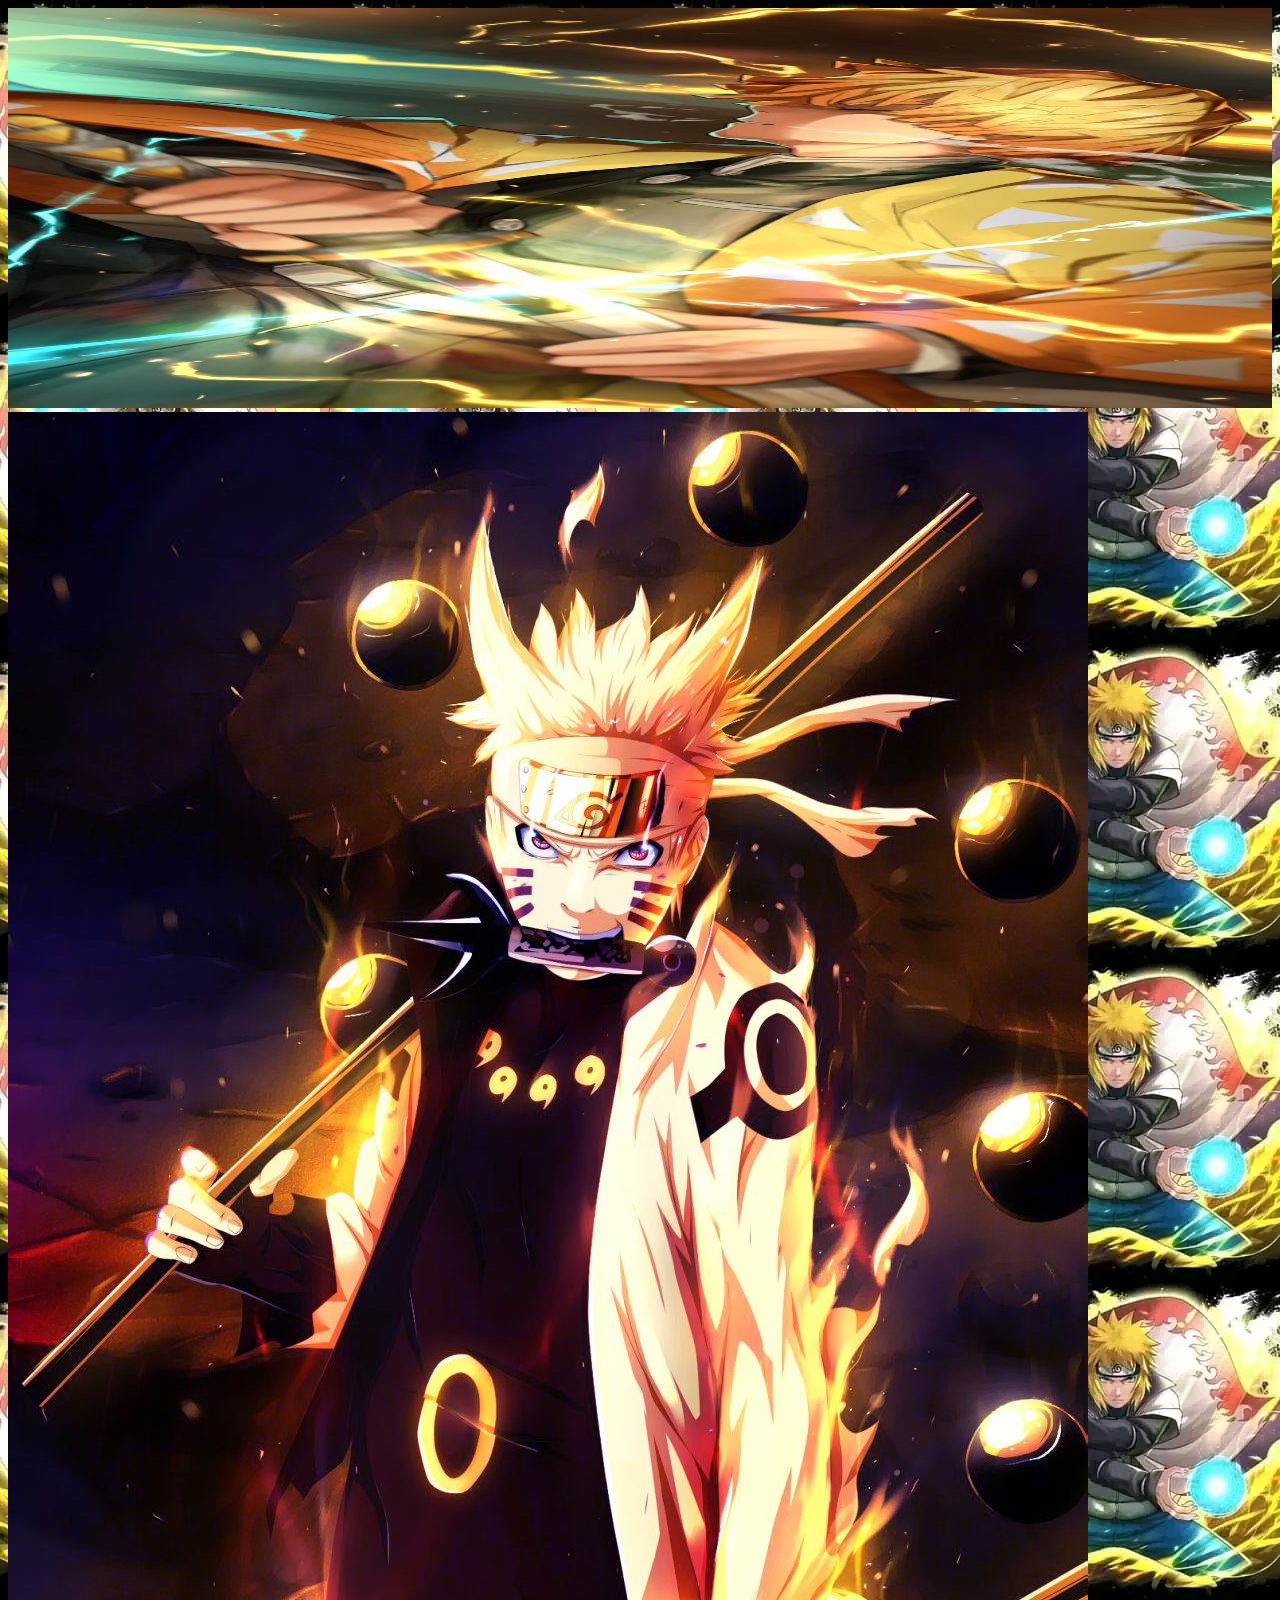
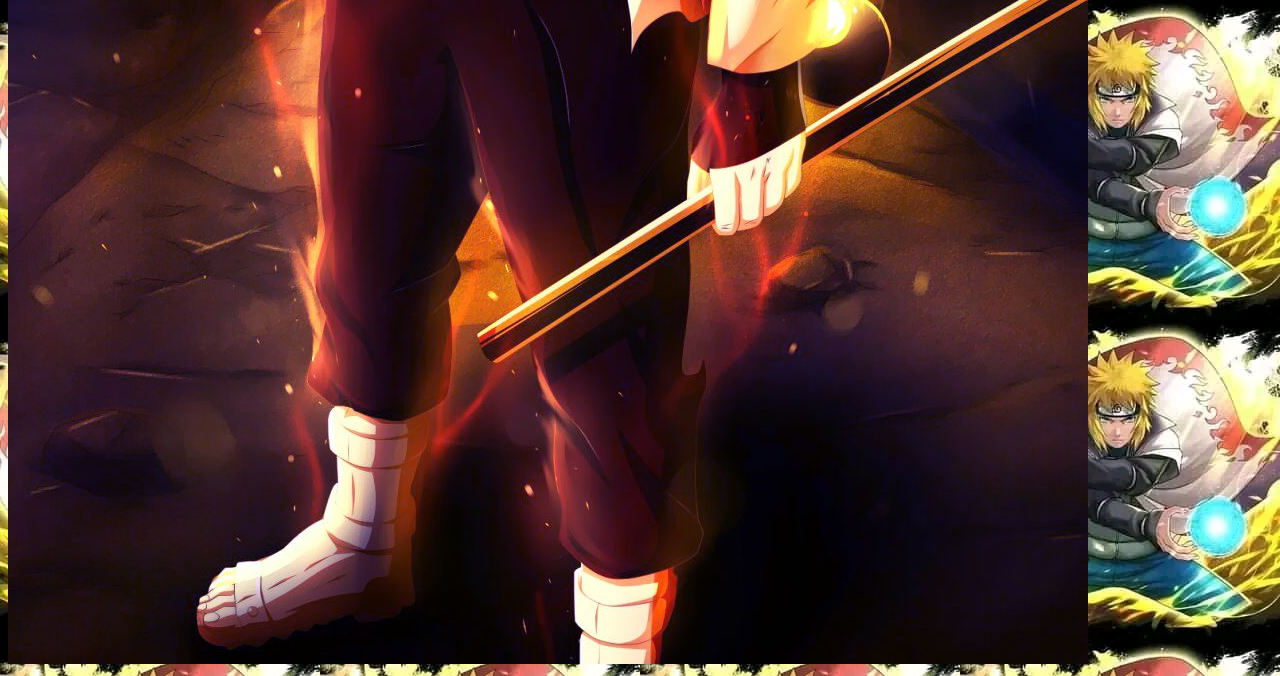
<file: index.html>
<!DOCTYPE html>
<html lag="en">
    <meta charset="utf-8">
    <meta name="viewport" content="width=device-width, initial-scale=1.0">
    <title>trialpage.com</title>
    <link rel=stylesheet, href="style.css">
    <body background="minato2.jpg">
        <section class=header>
            <img src="minato.jpg" width="100%" height="400px" position="relative" sizes="cover">
            <nav>
                <a href="index.html"><img src="naruto.jpg"></a>
                <div>

                </div>
            
            </nav>

        </section>


    </body>
</html>
</file>
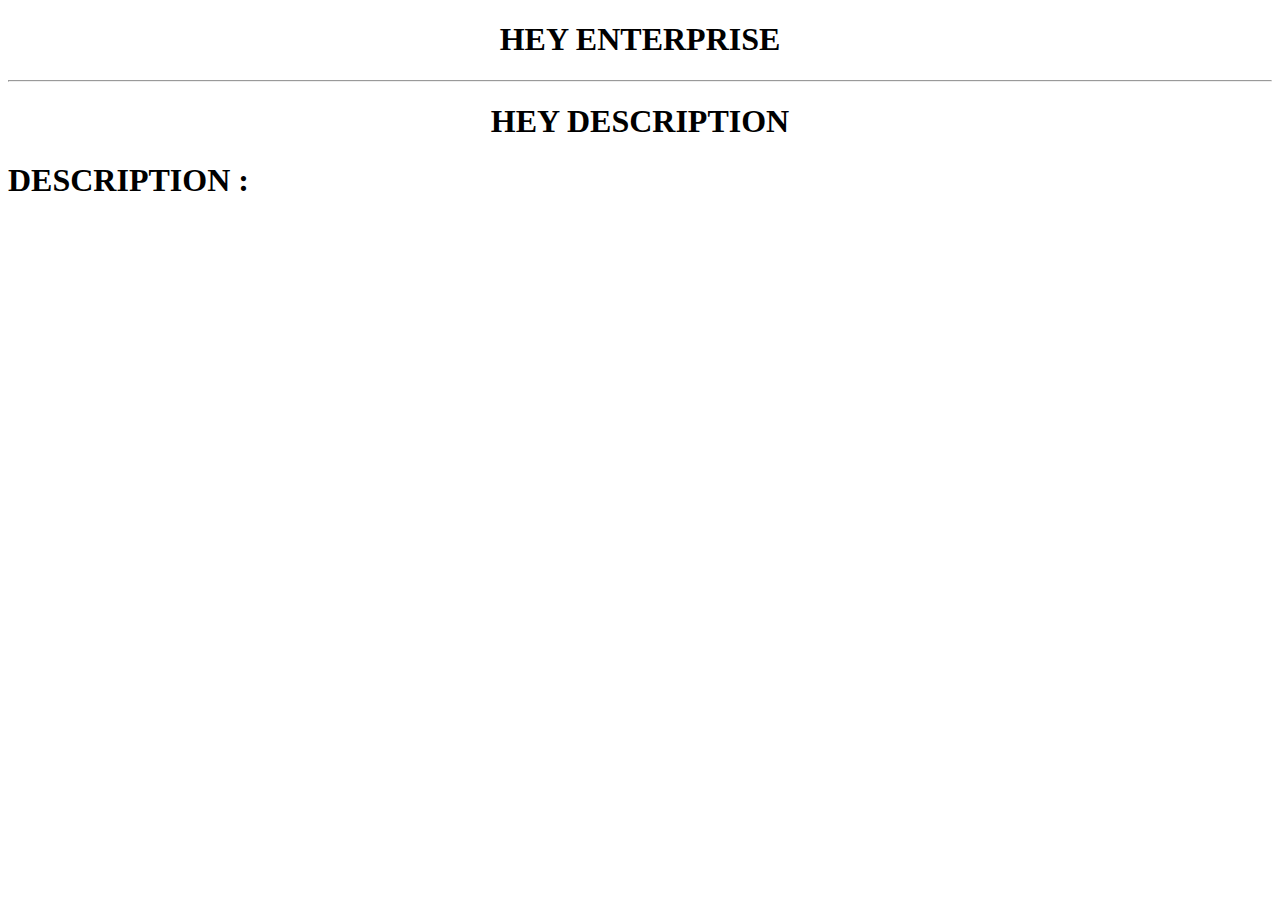
<file: hey_description.html>
<!doctype html>
<html>
	<head>
		<title>hey_description</title>
	</head>
	<body>
	<center>
		<h1>HEY ENTERPRISE</h1>
		<hr>
		<h1>HEY DESCRIPTION</h1>	
	</center>
		<h1>DESCRIPTION :</h1>
		
	</body>
</html>
</file>
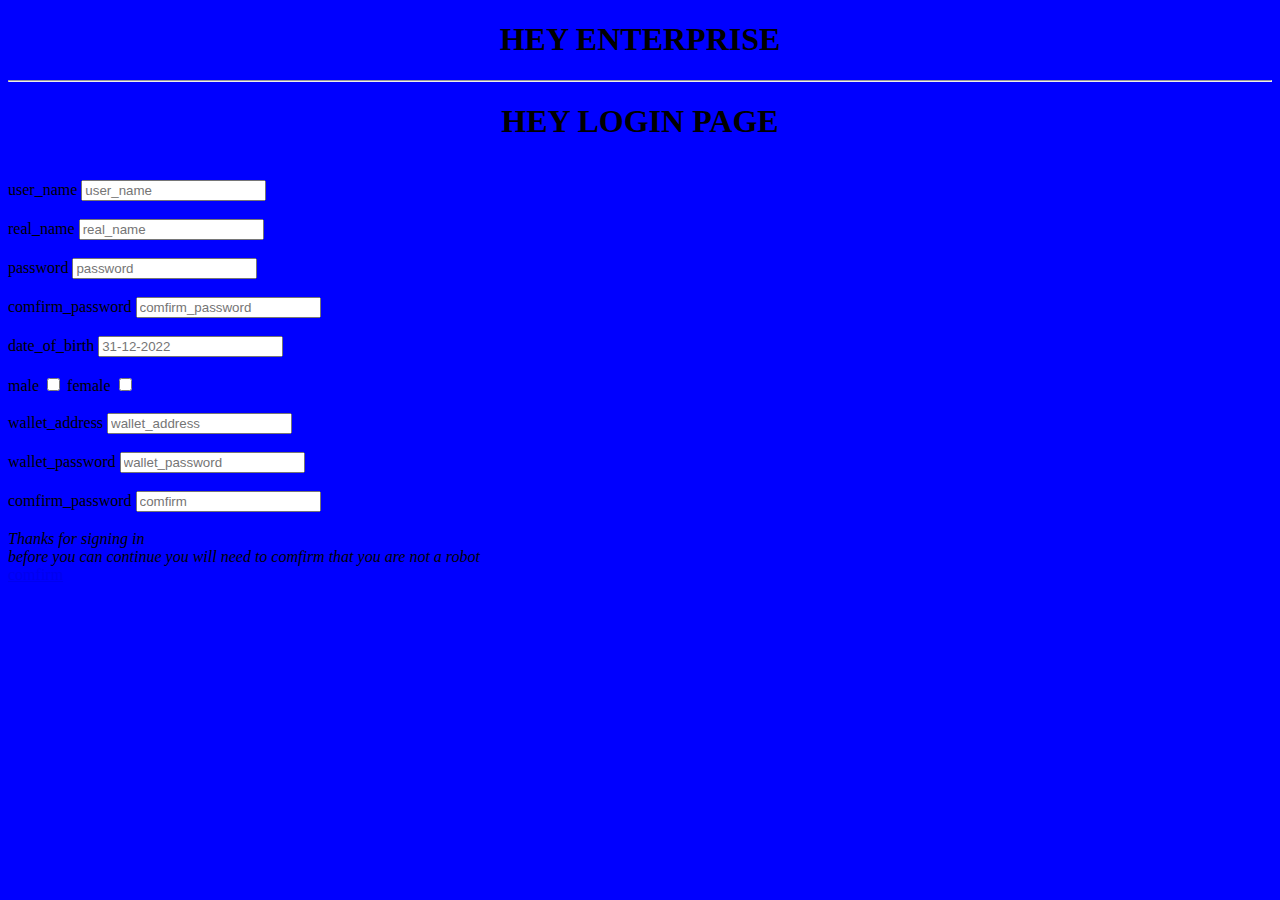
<file: hey_login.html>
<!doctype html>
<html>
<head>
	<title>hey</title>
</head>
<style>
      body {
        background: blue;
        margin: 2;
      }

      #backgroundImage {
        border: none;
        height: 100%;
        pointer-events: none;
        position: fixed;
        top: 0;
        visibility: hidden;
        width: 100%;
      }

      [show-background-image] #backgroundImage {
        visibility: visible;
      }
    </style>
<body>
	<h1 align=center><b>HEY ENTERPRISE</b></h1>
	<hr>
	<form>
		<h1 align=center><b>HEY LOGIN PAGE</b></h1>
		<br>
		<label="user_name">user_name</label>
		<input type="text" placeholder="user_name">
		<br>
		<br>
		<label="real_name">real_name</label>
		<input type="text" placeholder="real_name">
		<br>
		<br>
		<label="password">password</label>
		<input type="text" placeholder="password">
		<br>
		<br>
		<label="comfirm_password">comfirm_password</label>
		<input type="text" placeholder="comfirm_password">
		<br>
		<br>
		<label="date_of_birth">date_of_birth</label>
		<input type="number" placeholder="31-12-2022">
		<br>
		<br>
		<label="male">male</label>
		<input type=checkbox sex=male value=male>
		<label="female">female</label>
		<input type=checkbox sex=female value=female>
		<br>
		<br>
		<label="wallet_address">wallet_address</label>
		<input type="text" placeholder="wallet_address">
		<br>
		<br>
		<label="wallet_password">wallet_password</label>
		<input type="text" placeholder="wallet_password">
		<br>
		<br>
		<label="comfirm_password">comfirm_password</label>
		<input type="text" placeholder="comfirm">
		<br>
		<br>
		<em>Thanks for signing in</em>
		<br>
		<em>before you can continue you will need to comfirm that you are not a robot</em>
		<br>
		<a href="hey_robot.html">comfirm</a>
		
	
		
	</form>
</body>
</html>
</file>
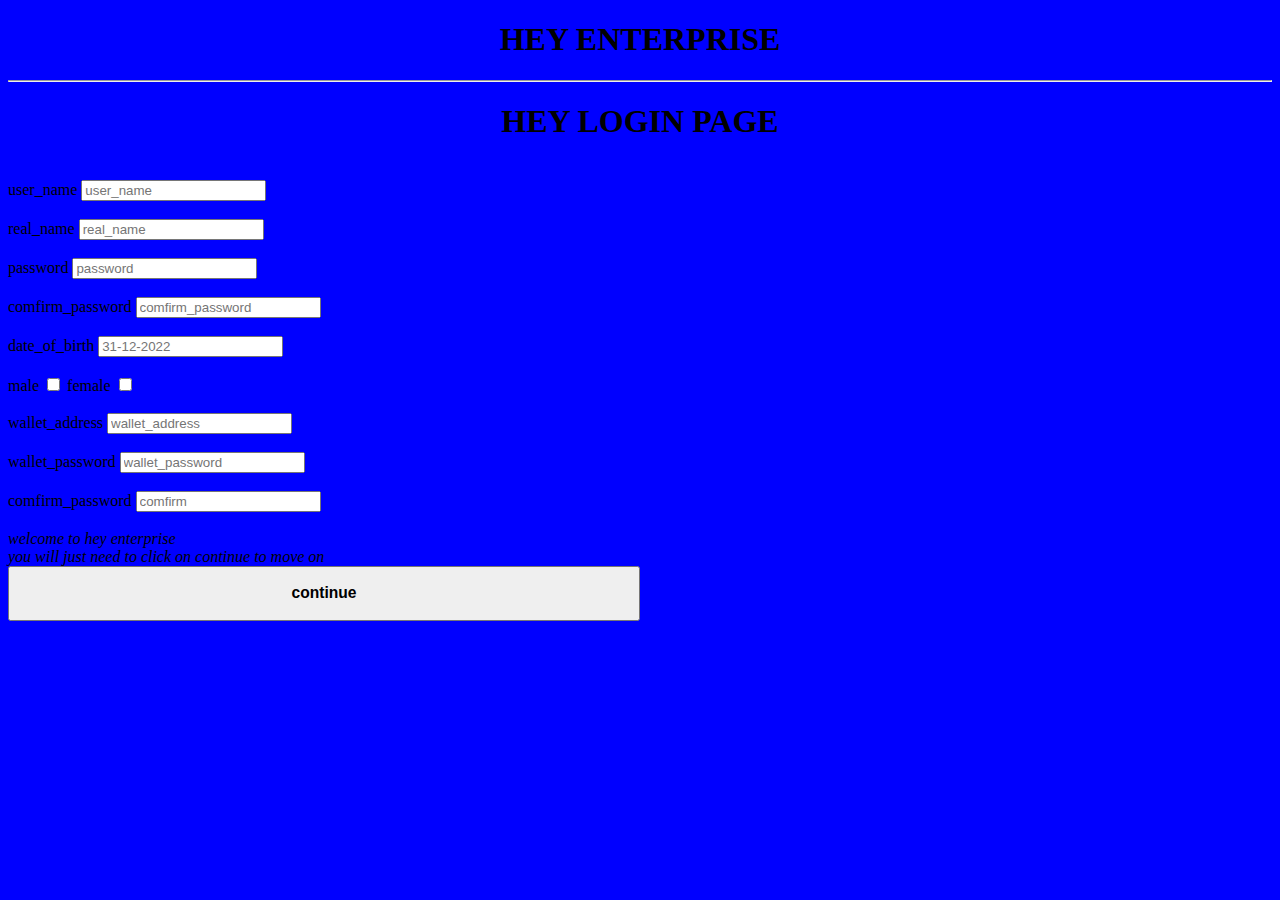
<file: hey_login2.html>
<!doctype html>
<html>
<head>
	<title>hey</title>
</head>
<style>
      body {
        background: blue;
        margin: 2;
      }

      #backgroundImage {
        border: none;
        height: 100%;
        pointer-events: none;
        position: fixed;
        top: 0;
        visibility: hidden;
        width: 100%;
      }

      [show-background-image] #backgroundImage {
        visibility: visible;
      }
	button{
	height: 20%;
	width: 50%;
	}
    </style>
<body>
	<h1 align=center><b>HEY ENTERPRISE</b></h1>
	<hr>
	<form>
		<h1 align=center><b>HEY LOGIN PAGE</b></h1>
		<br>
		<label="user_name">user_name</label>
		<input type="text" placeholder="user_name">
		<br>
		<br>
		<label="real_name">real_name</label>
		<input type="text" placeholder="real_name">
		<br>
		<br>
		<label="password">password</label>
		<input type="text" placeholder="password">
		<br>
		<br>
		<label="comfirm_password">comfirm_password</label>
		<input type="text" placeholder="comfirm_password">
		<br>
		<br>
		<label="date_of_birth">date_of_birth</label>
		<input type="number" placeholder="31-12-2022">
		<br>
		<br>
		<label="male">male</label>
		<input type=checkbox sex=male value=male>
		<label="female">female</label>
		<input type=checkbox sex=female value=female>
		<br>
		<br>
		<label="wallet_address">wallet_address</label>
		<input type="text" placeholder="wallet_address">
		<br>
		<br>
		<label="wallet_password">wallet_password</label>
		<input type="text" placeholder="wallet_password">
		<br>
		<br>
		<label="comfirm_password">comfirm_password</label>
		<input type="text" placeholder="comfirm">
		<br>
		<br>
		<em>welcome to hey enterprise</em>
		<br>
		<em>you will just need to click on continue to move on</em>
		<br>
		<a href=""><button align=center><h3>continue</h3></button></a>	
	</form>
</body>
</html>
</file>
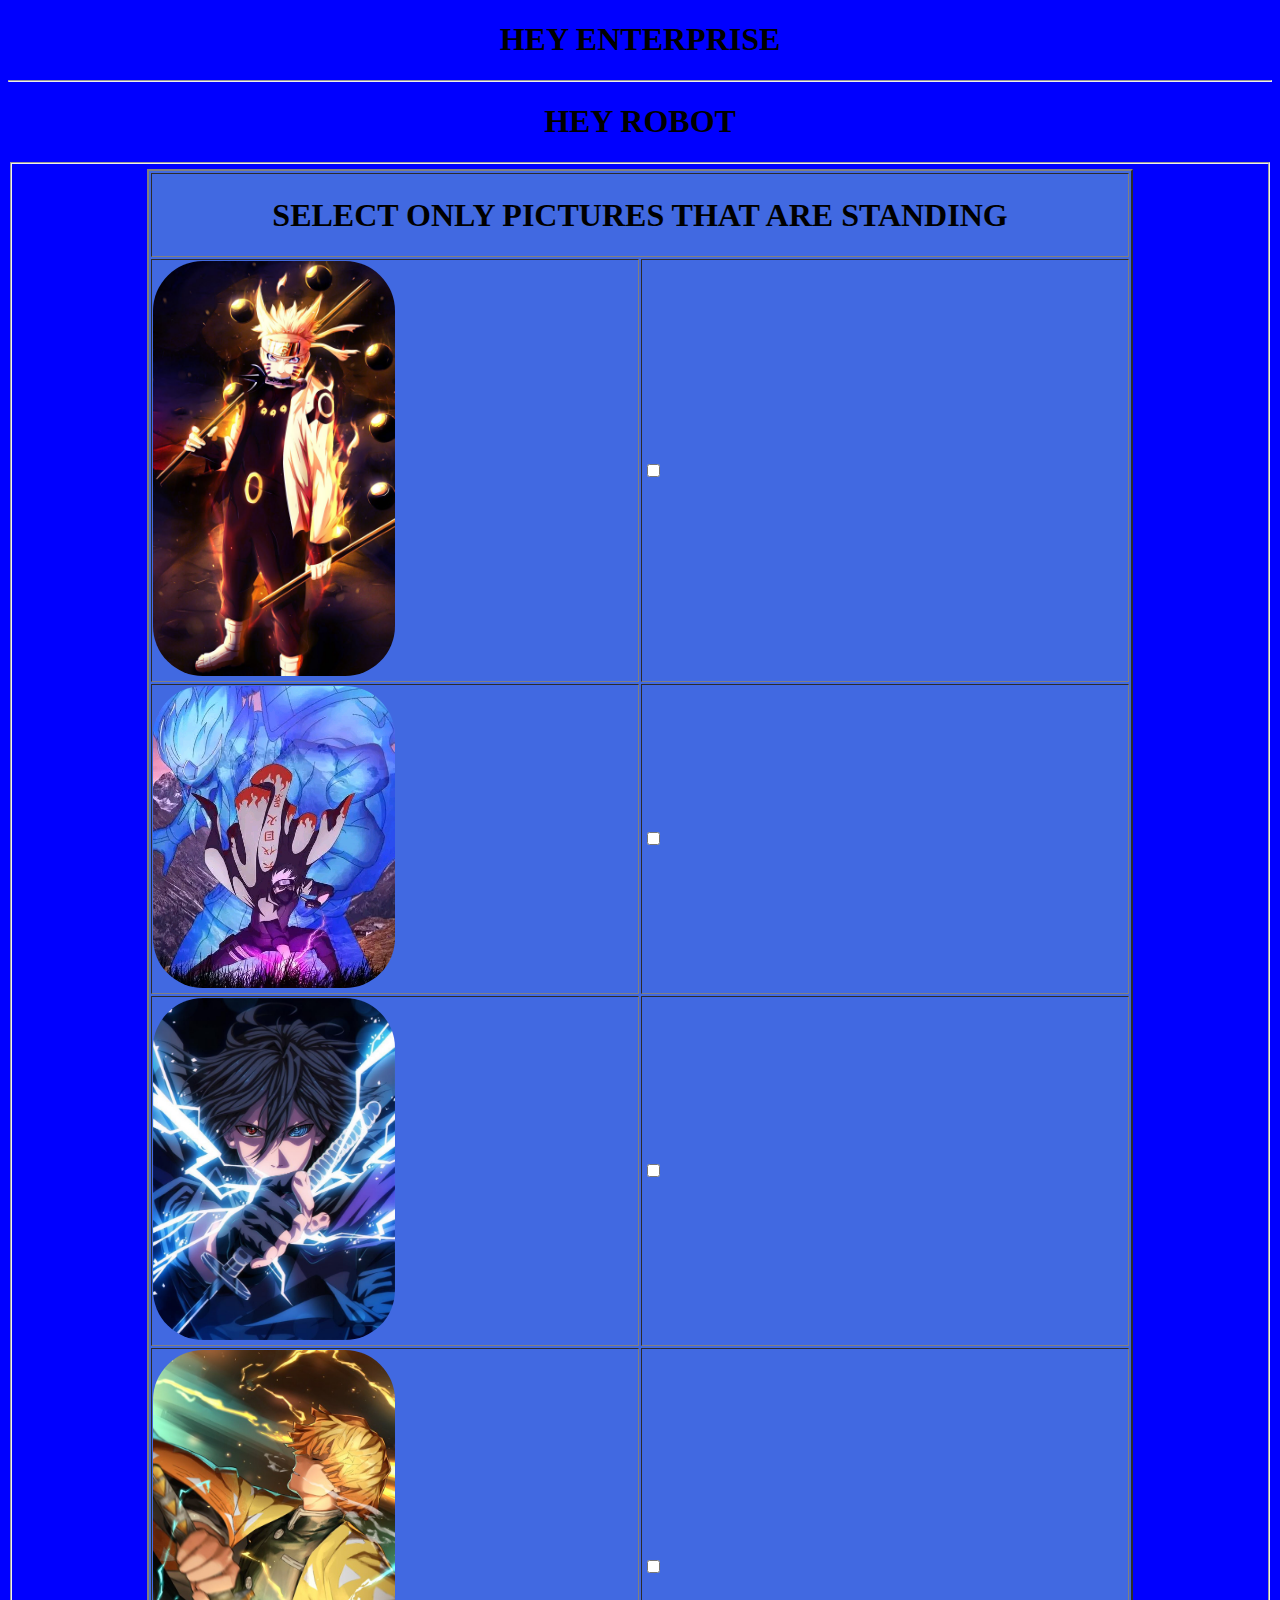
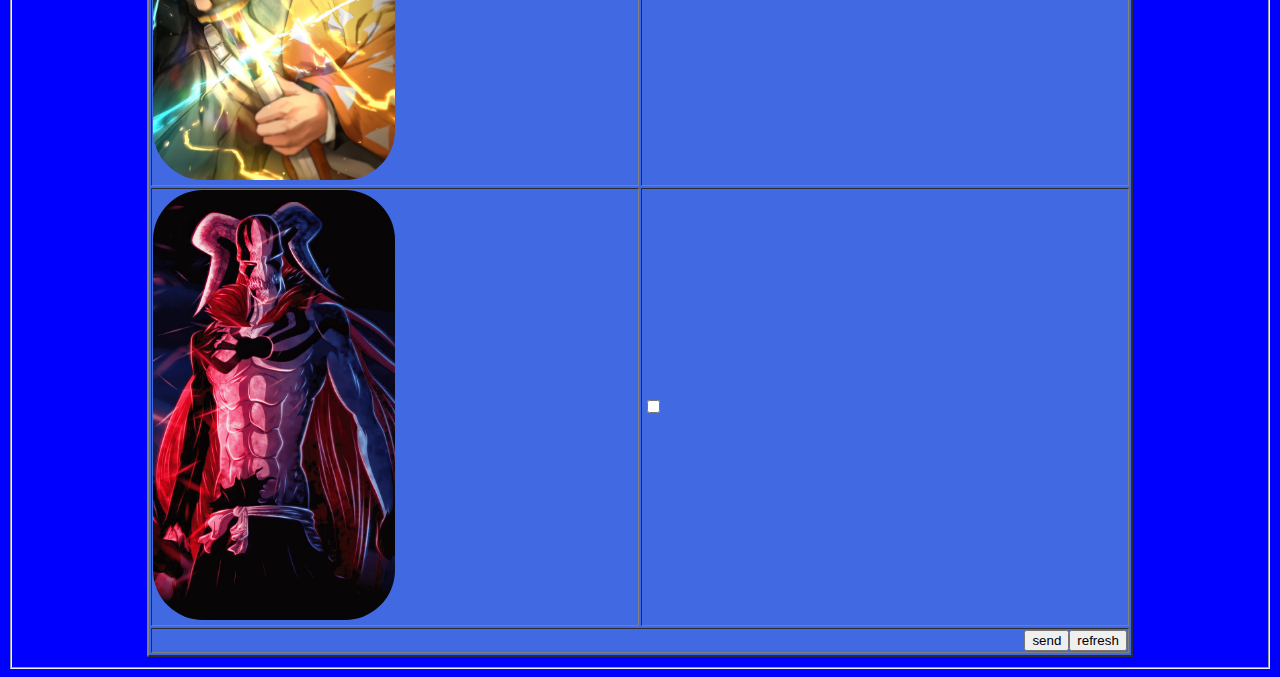
<file: hey_robot.html>
<!doctype html>
<html lang="en">
	<head>
		<title>hey robot</title>
	<style>
		body{
		background: blue;
		}
		table{
		background: royalblue;
		width: 80%;
		}
		img{
		height: 25%;
		width: 50%;
		border-radius: 50px;
		}
		tr{
		width: 60%;
		}
		td{
		width: 35%;
		heght: 25%;
		}
	</style>
	</head>
	<body>
		<center>
		<h1>HEY ENTERPRISE</h1>
		<hr>
		<h1>HEY	ROBOT</h1>
		</center>
		<font face=calibri>
		<fieldset>
			<table border=2 align=center>

				<tr>
					<th colspan=2><b><h1>SELECT ONLY PICTURES THAT ARE STANDING</h1<</b></th>
				<tr>
					<td ><img src="naruto.jpg"></td>
					<td ><font><input type=checkbox></td>
				</tr>
				<tr>
					<td><img src="kakashi.jpg"></td>
					<td><input type=checkbox></td>
				</tr>
				<tr>
					<td><img src="sasuke.jpg"></td>
					<td><input type=checkbox></td>
				</tr>
				<tr>
					<td><img src="minato.jpg"></td>
					<td><input type=checkbox></td>
				</tr>
				<tr>
					<td><img src="god.jpg"></td>
					<td><input type=checkbox></td>
				</tr>
				<tr>
					<td colspan=2 align=right><a href=hey_login2.html><input type=submit value=send></a><a href=hey_robot.html><input type=submit value=refresh></a></td>
				</tr>
			</table>
			
		</fieldset> 
		</font>
	</body>
</html>
</file>
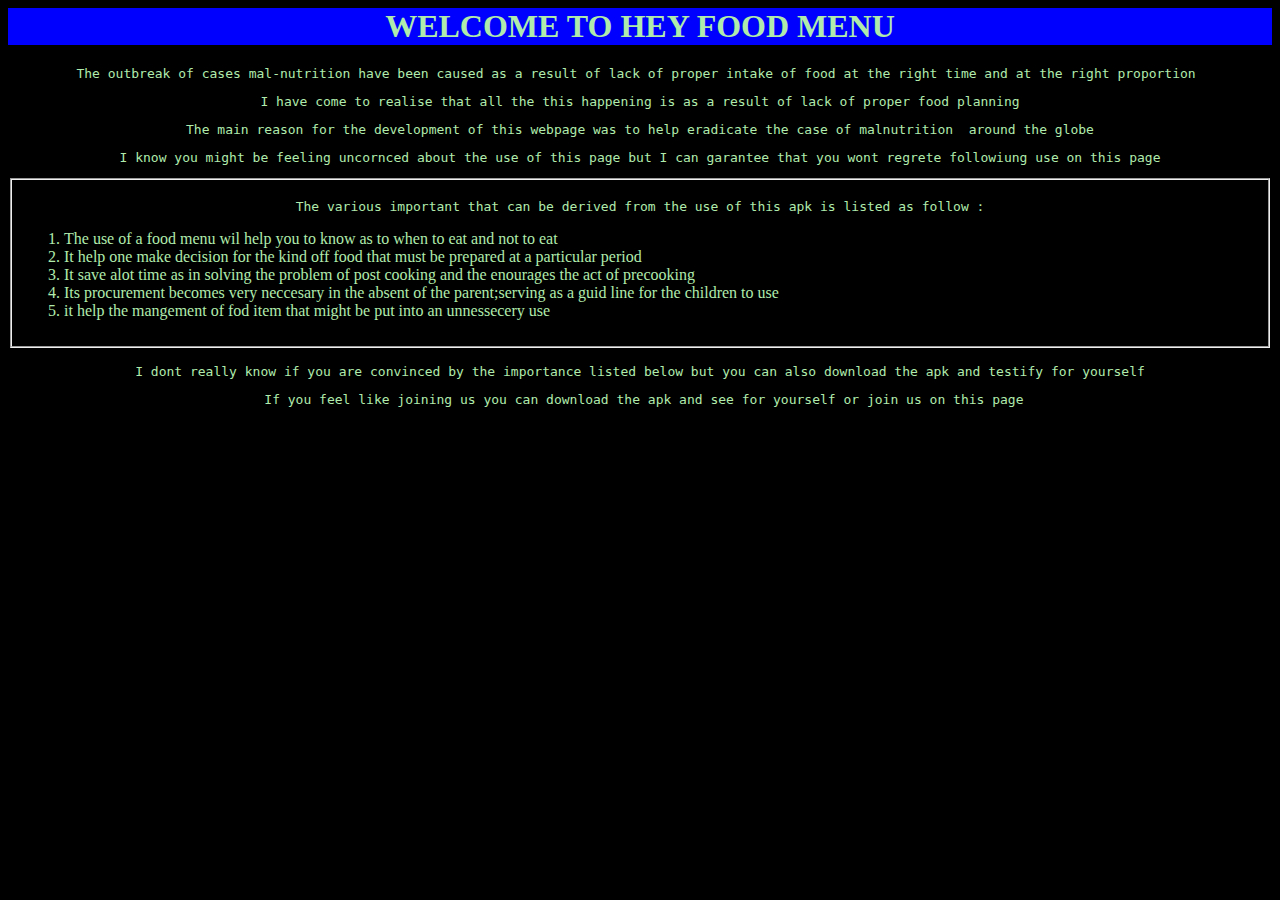
<file: galaxy/hey_foodmenu.html>
<doctype html>
    <html lang="en" >
        <head>
            <meta name="description" author="the important of food menu menu was also listed <br> come and witness your glory">
            <meta charset="utf-8">
            <meta name="keyword" author="food menu">
            <title>my food menu </title>
            <style>
                body{
                background-size: 100%;
                background-color: black;
                background-size: cover;
                }
                .ne{
                    background-color: blue;
                }
            </style>

        </head>
        <body>
            <center>
                <font face="calibri" color="blueblack">
                    <h1 class="ne">WELCOME TO HEY FOOD MENU</h1>
                    <pre>The outbreak of cases mal-nutrition have been caused as a result of lack of proper intake of food at the right time and at the right proportion </pre>
                    <pre>I have come to realise that all the this happening is as a result of lack of proper food planning</pre>
                    <pre>The main reason for the development of this webpage was to help eradicate the case of malnutrition  around the globe</pre>
                    <pre>I know you might be feeling uncornced about the use of this page but I can garantee that you wont regrete followiung use on this page</pre>

                    <form>
                        <fieldset>
                            <pre>The various important that can be derived from the use of this apk is listed as follow :</pre>
                            <ol align="left">
                                <li>The use of a food menu wil help you to know as to when to eat and not to eat </li>
                                <li>It help one make decision for the kind off food that must be prepared at a particular period</li>
                                <li>It save alot time as in solving the problem of post cooking and the enourages the act of precooking</li>
                                <li>Its procurement becomes very neccesary in the absent of the parent;serving as a guid line for the children to use</li>
                                <li>it help the mangement of fod item that might be put into an unnessecery use</li>
                            </ol>
                        </fieldset>
                        </form>
                        <pre>I dont really know if you are convinced by the importance listed below but you can also download the apk and testify for yourself</pre>
                        <pre> If you feel like joining us you can download the apk and see for yourself or join us on this page</pre>
                </font>
            </center>
        </body>
    </html>
</doctype>
</file>
<file: style.css>
*{
    margin: 0;
    padding: 0;
}
.header{
    background-position: center;
    position: relative;
    background-size: cover;
    min-height: 150vh;
    width: 100%;
    background-image: linear-gradient(rgba(4,9,30,0.7),rgba(4,9,30,0.7)),src="naruto";
}
img{
    width: 100%;
    mini-height: 100vh;
    background-position: center;
    background-size: cover;
    position: relative;
    
}
</file>
